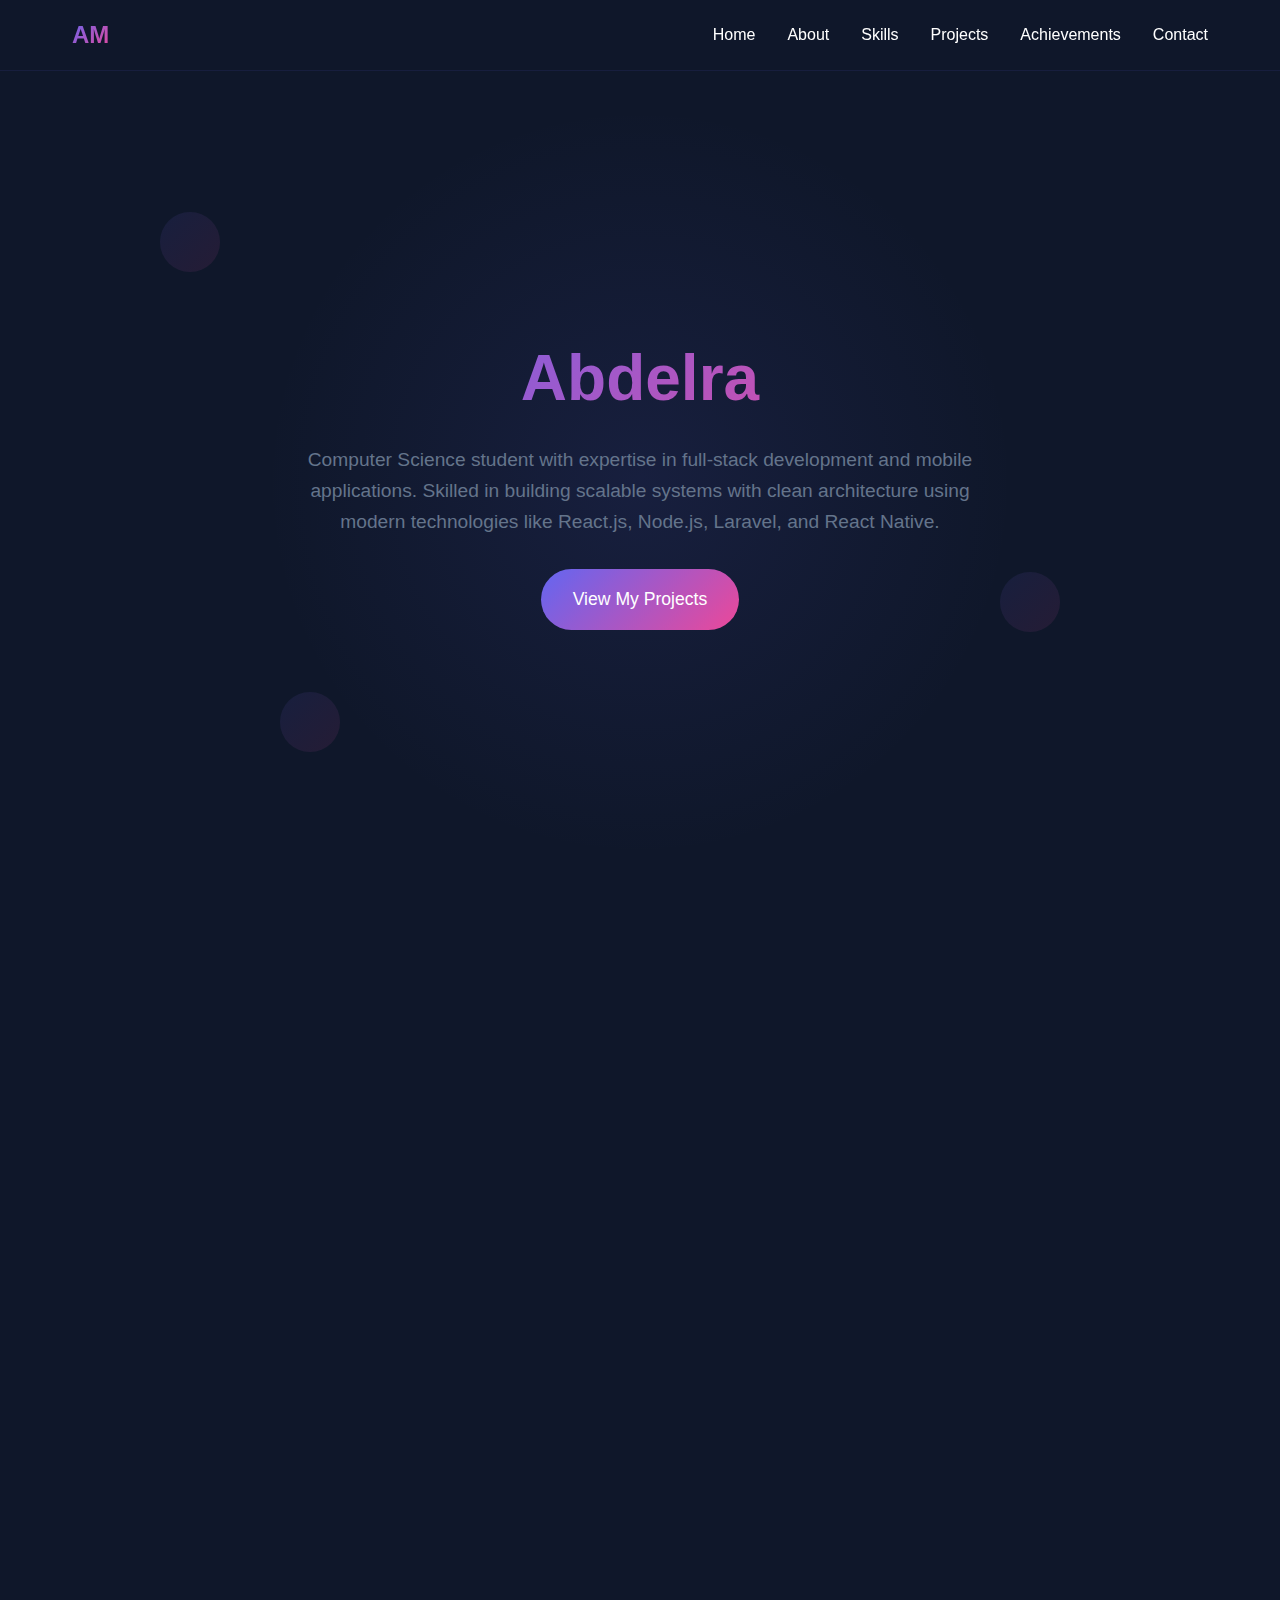
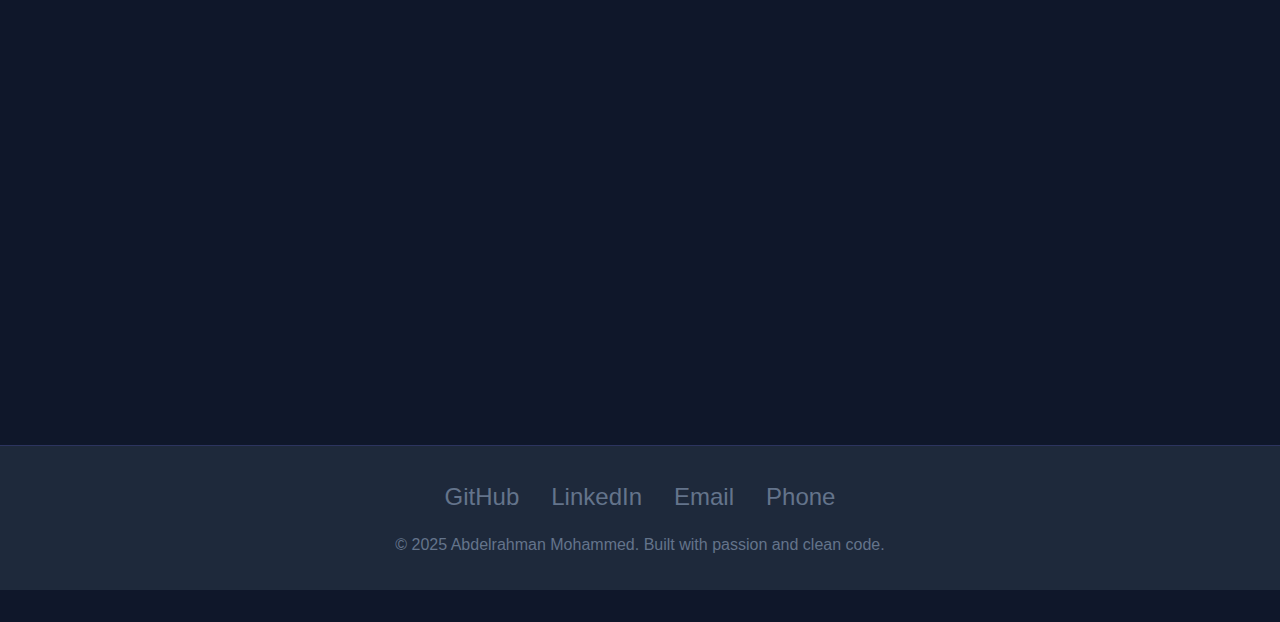
<file: index2.html>
<!DOCTYPE html>
<html lang="en">
  <head>
    <meta charset="UTF-8" />
    <meta name="viewport" content="width=device-width, initial-scale=1.0" />
    <title>Abdelrahman Mohammed - Full-Stack Developer</title>
    <style>
      * {
        margin: 0;
        padding: 0;
        box-sizing: border-box;
      }

      :root {
        --primary: #6366f1;
        --primary-dark: #4f46e5;
        --secondary: #ec4899;
        --dark: #0f172a;
        --dark-light: #1e293b;
        --gray: #64748b;
        --light: #f8fafc;
        --white: #ffffff;
        --gradient: linear-gradient(135deg, #6366f1 0%, #ec4899 100%);
        --glow: 0 0 30px rgba(99, 102, 241, 0.3);
      }

      body {
        font-family: "Inter", -apple-system, BlinkMacSystemFont, sans-serif;
        background: var(--dark);
        color: var(--white);
        line-height: 1.6;
        overflow-x: hidden;
      }

      /* Navigation */
      nav {
        position: fixed;
        top: 0;
        width: 100%;
        background: rgba(15, 23, 42, 0.9);
        backdrop-filter: blur(20px);
        z-index: 1000;
        transition: all 0.3s ease;
        border-bottom: 1px solid rgba(99, 102, 241, 0.1);
      }

      .nav-container {
        max-width: 1200px;
        margin: 0 auto;
        padding: 1rem 2rem;
        display: flex;
        justify-content: space-between;
        align-items: center;
      }

      .logo {
        font-size: 1.5rem;
        font-weight: 700;
        background: var(--gradient);
        -webkit-background-clip: text;
        -webkit-text-fill-color: transparent;
        background-clip: text;
      }

      .nav-links {
        display: flex;
        list-style: none;
        gap: 2rem;
      }

      .nav-links a {
        color: var(--white);
        text-decoration: none;
        transition: all 0.3s ease;
        position: relative;
      }

      .nav-links a::after {
        content: "";
        position: absolute;
        bottom: -5px;
        left: 0;
        width: 0;
        height: 2px;
        background: var(--gradient);
        transition: width 0.3s ease;
      }

      .nav-links a:hover::after {
        width: 100%;
      }

      /* Hero Section */
      .hero {
        height: 100vh;
        display: flex;
        align-items: center;
        justify-content: center;
        text-align: center;
        position: relative;
        background: radial-gradient(
          circle at 50% 50%,
          rgba(99, 102, 241, 0.1) 0%,
          transparent 50%
        );
      }

      .hero-content h1 {
        font-size: 4rem;
        margin-bottom: 1rem;
        background: var(--gradient);
        -webkit-background-clip: text;
        -webkit-text-fill-color: transparent;
        background-clip: text;
        animation: glow 2s ease-in-out infinite alternate;
      }

      @keyframes glow {
        from {
          filter: drop-shadow(0 0 5px rgba(99, 102, 241, 0.5));
        }
        to {
          filter: drop-shadow(0 0 15px rgba(99, 102, 241, 0.8));
        }
      }

      .hero-content p {
        font-size: 1.2rem;
        color: var(--gray);
        margin-bottom: 2rem;
        max-width: 700px;
        margin-left: auto;
        margin-right: auto;
      }

      .cta-button {
        background: var(--gradient);
        color: var(--white);
        padding: 1rem 2rem;
        border: none;
        border-radius: 50px;
        font-size: 1.1rem;
        cursor: pointer;
        transition: all 0.3s ease;
        text-decoration: none;
        display: inline-block;
        position: relative;
        overflow: hidden;
      }

      .cta-button::before {
        content: "";
        position: absolute;
        top: 0;
        left: -100%;
        width: 100%;
        height: 100%;
        background: linear-gradient(
          90deg,
          transparent,
          rgba(255, 255, 255, 0.3),
          transparent
        );
        transition: left 0.5s ease;
      }

      .cta-button:hover::before {
        left: 100%;
      }

      .cta-button:hover {
        transform: translateY(-2px);
        box-shadow: var(--glow);
      }

      /* Floating Elements */
      .floating-element {
        position: absolute;
        width: 60px;
        height: 60px;
        background: var(--gradient);
        border-radius: 50%;
        opacity: 0.1;
        animation: float 6s ease-in-out infinite;
      }

      .floating-element:nth-child(1) {
        top: 20%;
        left: 10%;
        animation-delay: -1s;
      }
      .floating-element:nth-child(2) {
        top: 60%;
        right: 15%;
        animation-delay: -3s;
      }
      .floating-element:nth-child(3) {
        bottom: 20%;
        left: 20%;
        animation-delay: -5s;
      }

      @keyframes float {
        0%,
        100% {
          transform: translateY(0px) rotate(0deg);
        }
        50% {
          transform: translateY(-20px) rotate(180deg);
        }
      }

      /* Section Styles */
      section {
        padding: 5rem 2rem;
        max-width: 1200px;
        margin: 0 auto;
      }

      .section-title {
        text-align: center;
        font-size: 3rem;
        margin-bottom: 3rem;
        background: var(--gradient);
        -webkit-background-clip: text;
        -webkit-text-fill-color: transparent;
        background-clip: text;
      }

      /* About Section */
      .about-content {
        display: grid;
        grid-template-columns: 1fr 1fr;
        gap: 4rem;
        align-items: center;
      }

      .about-text {
        font-size: 1.1rem;
        color: var(--gray);
        line-height: 1.8;
      }

      .about-image {
        position: relative;
        overflow: hidden;
        border-radius: 20px;
        background: var(--gradient);
        padding: 3px;
      }

      .about-image::before {
        content: "";
        position: absolute;
        top: 0;
        left: 0;
        right: 0;
        bottom: 0;
        background: var(--dark-light);
        border-radius: 17px;
        z-index: 1;
      }

      .about-image-content {
        position: relative;
        z-index: 2;
        background: var(--dark-light);
        border-radius: 17px;
        padding: 2rem;
        text-align: center;
      }

      .education-card {
        background: rgba(99, 102, 241, 0.1);
        border: 1px solid rgba(99, 102, 241, 0.3);
        border-radius: 15px;
        padding: 1.5rem;
        margin-top: 1.5rem;
      }

      .education-card h4 {
        color: var(--primary);
        margin-bottom: 0.5rem;
      }

      .education-card .university {
        color: var(--white);
        font-weight: 500;
        margin-bottom: 0.3rem;
      }

      .education-card .grade {
        color: var(--secondary);
        font-size: 0.9rem;
      }

      /* Skills Section */
      .skills-grid {
        display: grid;
        grid-template-columns: repeat(auto-fit, minmax(300px, 1fr));
        gap: 2rem;
        margin-top: 3rem;
      }

      .skill-card {
        background: var(--dark-light);
        padding: 2rem;
        border-radius: 20px;
        border: 1px solid rgba(99, 102, 241, 0.2);
        transition: all 0.3s ease;
        position: relative;
        overflow: hidden;
      }

      .skill-card::before {
        content: "";
        position: absolute;
        top: 0;
        left: -100%;
        width: 100%;
        height: 100%;
        background: linear-gradient(
          90deg,
          transparent,
          rgba(99, 102, 241, 0.1),
          transparent
        );
        transition: left 0.5s ease;
      }

      .skill-card:hover::before {
        left: 100%;
      }

      .skill-card:hover {
        transform: translateY(-5px);
        border-color: var(--primary);
        box-shadow: var(--glow);
      }

      .skill-card h3 {
        color: var(--primary);
        margin-bottom: 1rem;
        font-size: 1.3rem;
      }

      .skill-list {
        display: flex;
        flex-wrap: wrap;
        gap: 0.5rem;
      }

      .skill-tag {
        background: rgba(99, 102, 241, 0.2);
        padding: 0.3rem 0.8rem;
        border-radius: 20px;
        font-size: 0.9rem;
        color: var(--primary);
        border: 1px solid rgba(99, 102, 241, 0.3);
      }

      /* Projects Section */
      .projects-grid {
        display: grid;
        grid-template-columns: repeat(auto-fit, minmax(350px, 1fr));
        gap: 2rem;
        margin-top: 3rem;
      }

      .project-card {
        background: var(--dark-light);
        border-radius: 20px;
        overflow: hidden;
        transition: all 0.3s ease;
        border: 1px solid rgba(99, 102, 241, 0.2);
        position: relative;
      }

      .project-card:hover {
        transform: translateY(-5px);
        box-shadow: var(--glow);
      }

      .project-image {
        height: 200px;
        background: var(--gradient);
        display: flex;
        align-items: center;
        justify-content: center;
        font-size: 3rem;
        color: var(--white);
      }

      .project-content {
        padding: 2rem;
      }

      .project-content h3 {
        color: var(--primary);
        margin-bottom: 1rem;
        font-size: 1.3rem;
      }

      .project-content p {
        color: var(--gray);
        margin-bottom: 1.5rem;
        line-height: 1.6;
      }

      .project-tech {
        display: flex;
        flex-wrap: wrap;
        gap: 0.5rem;
        margin-bottom: 1.5rem;
      }

      .tech-tag {
        background: rgba(236, 72, 153, 0.2);
        color: var(--secondary);
        padding: 0.2rem 0.6rem;
        border-radius: 15px;
        font-size: 0.8rem;
        border: 1px solid rgba(236, 72, 153, 0.3);
      }

      .project-links {
        display: flex;
        gap: 1rem;
      }

      .project-link {
        color: var(--primary);
        text-decoration: none;
        font-weight: 500;
        transition: color 0.3s ease;
      }

      .project-link:hover {
        color: var(--secondary);
      }

      /* Achievements Section */
      .achievements-grid {
        display: grid;
        grid-template-columns: repeat(auto-fit, minmax(300px, 1fr));
        gap: 2rem;
        margin-top: 3rem;
      }

      .achievement-card {
        background: var(--dark-light);
        padding: 2rem;
        border-radius: 20px;
        border: 1px solid rgba(236, 72, 153, 0.2);
        transition: all 0.3s ease;
      }

      .achievement-card:hover {
        transform: translateY(-5px);
        border-color: var(--secondary);
        box-shadow: 0 0 30px rgba(236, 72, 153, 0.2);
      }

      .achievement-card h3 {
        color: var(--secondary);
        margin-bottom: 1rem;
        font-size: 1.2rem;
      }

      /* Contact Section */
      .contact-content {
        text-align: center;
        max-width: 600px;
        margin: 0 auto;
      }

      .contact-info {
        display: grid;
        grid-template-columns: repeat(auto-fit, minmax(250px, 1fr));
        gap: 2rem;
        margin-bottom: 3rem;
      }

      .contact-item {
        background: var(--dark-light);
        padding: 1.5rem;
        border-radius: 15px;
        border: 1px solid rgba(99, 102, 241, 0.2);
        text-align: center;
      }

      .contact-item h4 {
        color: var(--primary);
        margin-bottom: 0.5rem;
      }

      .contact-item a {
        color: var(--white);
        text-decoration: none;
        transition: color 0.3s ease;
      }

      .contact-item a:hover {
        color: var(--primary);
      }

      .contact-form {
        display: grid;
        gap: 1.5rem;
        margin-top: 2rem;
      }

      .form-group {
        display: grid;
        gap: 0.5rem;
      }

      .form-group label {
        color: var(--primary);
        font-weight: 500;
        text-align: left;
      }

      .form-group input,
      .form-group textarea {
        background: var(--dark-light);
        border: 1px solid rgba(99, 102, 241, 0.3);
        border-radius: 10px;
        padding: 1rem;
        color: var(--white);
        font-family: inherit;
        transition: all 0.3s ease;
      }

      .form-group input:focus,
      .form-group textarea:focus {
        outline: none;
        border-color: var(--primary);
        box-shadow: 0 0 10px rgba(99, 102, 241, 0.3);
      }

      .form-group textarea {
        resize: vertical;
        min-height: 120px;
      }

      /* Footer */
      footer {
        background: var(--dark-light);
        padding: 2rem;
        text-align: center;
        border-top: 1px solid rgba(99, 102, 241, 0.2);
      }

      .social-links {
        display: flex;
        justify-content: center;
        gap: 2rem;
        margin-bottom: 1rem;
      }

      .social-link {
        color: var(--gray);
        font-size: 1.5rem;
        transition: all 0.3s ease;
        text-decoration: none;
      }

      .social-link:hover {
        color: var(--primary);
        transform: translateY(-2px);
      }

      /* Responsive Design */
      @media (max-width: 768px) {
        .nav-links {
          display: none;
        }

        .hero-content h1 {
          font-size: 2.5rem;
        }

        .about-content {
          grid-template-columns: 1fr;
          text-align: center;
        }

        .skills-grid,
        .projects-grid,
        .achievements-grid {
          grid-template-columns: 1fr;
        }

        section {
          padding: 3rem 1rem;
        }

        .contact-info {
          grid-template-columns: 1fr;
        }
      }

      /* Scroll animations */
      .animate-on-scroll {
        opacity: 0;
        transform: translateY(30px);
        transition: all 0.6s ease;
      }

      .animate-on-scroll.animated {
        opacity: 1;
        transform: translateY(0);
      }

      * {
        margin: 0;
        padding: 0;
        box-sizing: border-box;
      }

      :root {
        --primary: #6366f1;
        --primary-dark: #4f46e5;
        --secondary: #ec4899;
        --dark: #0f172a;
        --dark-light: #1e293b;
        --gray: #64748b;
        --light: #f8fafc;
        --white: #ffffff;
        --gradient: linear-gradient(135deg, #6366f1 0%, #ec4899 100%);
        --glow: 0 0 30px rgba(99, 102, 241, 0.3);
      }

      body {
        font-family: "Inter", -apple-system, BlinkMacSystemFont, sans-serif;
        background: var(--dark);
        color: var(--white);
        line-height: 1.6;
        overflow-x: hidden;
        padding: 2rem 0;
      }

      /* Professional Contact Section */
      .contact-section {
        padding: 5rem 2rem;
        max-width: 1200px;
        margin: 0 auto;
        opacity: 0;
        transform: translateY(30px);
        transition: all 0.6s ease;
      }

      .contact-section.animated {
        opacity: 1;
        transform: translateY(0);
      }

      .section-title {
        text-align: center;
        font-size: 3rem;
        margin-bottom: 1.5rem;
        background: var(--gradient);
        -webkit-background-clip: text;
        -webkit-text-fill-color: transparent;
        background-clip: text;
        font-weight: 700;
      }

      .section-subtitle {
        text-align: center;
        color: var(--gray);
        font-size: 1.2rem;
        margin-bottom: 4rem;
        max-width: 600px;
        margin-left: auto;
        margin-right: auto;
        line-height: 1.7;
      }

      .contact-container {
        display: grid;
        grid-template-columns: 1fr 1fr;
        gap: 4rem;
        align-items: start;
      }

      /* Contact Information */
      .contact-info-section {
        background: var(--dark-light);
        border-radius: 20px;
        padding: 3rem;
        border: 1px solid rgba(99, 102, 241, 0.2);
        position: relative;
        overflow: hidden;
      }

      .contact-info-section::before {
        content: "";
        position: absolute;
        top: 0;
        left: 0;
        right: 0;
        height: 4px;
        background: var(--gradient);
      }

      .contact-info-title {
        font-size: 1.5rem;
        margin-bottom: 1rem;
        color: var(--white);
        font-weight: 600;
      }

      .contact-info-text {
        color: var(--gray);
        margin-bottom: 2.5rem;
        line-height: 1.6;
        font-size: 1rem;
      }

      .contact-methods {
        display: flex;
        flex-direction: column;
        gap: 2rem;
      }

      .contact-method {
        display: flex;
        align-items: center;
        gap: 1rem;
        padding: 1rem;
        background: rgba(99, 102, 241, 0.1);
        border-radius: 12px;
        border: 1px solid rgba(99, 102, 241, 0.2);
        transition: all 0.3s ease;
      }

      .contact-method:hover {
        background: rgba(99, 102, 241, 0.15);
        border-color: var(--primary);
        transform: translateX(5px);
      }

      .contact-icon {
        width: 50px;
        height: 50px;
        background: var(--gradient);
        border-radius: 50%;
        display: flex;
        align-items: center;
        justify-content: center;
        font-size: 1.2rem;
        color: var(--white);
        flex-shrink: 0;
      }

      .contact-details h4 {
        color: var(--white);
        font-weight: 600;
        margin-bottom: 0.25rem;
        font-size: 1.1rem;
      }

      .contact-details a,
      .contact-details span {
        color: var(--gray);
        text-decoration: none;
        transition: color 0.3s ease;
        font-size: 0.95rem;
      }

      .contact-details a:hover {
        color: var(--primary);
      }

      /* Contact Form */
      .contact-form-section {
        background: var(--dark-light);
        border-radius: 20px;
        padding: 3rem;
        border: 1px solid rgba(99, 102, 241, 0.2);
        position: relative;
        overflow: hidden;
      }

      .contact-form-section::before {
        content: "";
        position: absolute;
        top: 0;
        left: 0;
        right: 0;
        height: 4px;
        background: var(--gradient);
      }

      .form-title {
        font-size: 1.5rem;
        margin-bottom: 1rem;
        color: var(--white);
        font-weight: 600;
      }

      .form-subtitle {
        color: var(--gray);
        margin-bottom: 2rem;
        line-height: 1.6;
      }

      .contact-form {
        display: flex;
        flex-direction: column;
        gap: 1.5rem;
      }

      .form-row {
        display: grid;
        grid-template-columns: 1fr 1fr;
        gap: 1.5rem;
      }

      .form-group {
        display: flex;
        flex-direction: column;
        gap: 0.5rem;
      }

      .form-group label {
        color: var(--white);
        font-weight: 500;
        font-size: 0.95rem;
      }

      .form-group input,
      .form-group textarea,
      .form-group select {
        background: rgba(15, 23, 42, 0.8);
        border: 1px solid rgba(99, 102, 241, 0.3);
        border-radius: 12px;
        padding: 1rem;
        color: var(--white);
        font-family: inherit;
        font-size: 0.95rem;
        transition: all 0.3s ease;
      }

      .form-group input:focus,
      .form-group textarea:focus,
      .form-group select:focus {
        outline: none;
        border-color: var(--primary);
        box-shadow: 0 0 15px rgba(99, 102, 241, 0.2);
        background: rgba(15, 23, 42, 1);
      }

      .form-group textarea {
        resize: vertical;
        min-height: 120px;
      }

      .form-group select {
        cursor: pointer;
      }

      .form-group select option {
        background: var(--dark);
        color: var(--white);
      }

      .submit-button {
        background: var(--gradient);
        color: var(--white);
        padding: 1rem 2rem;
        border: none;
        border-radius: 12px;
        font-size: 1rem;
        font-weight: 600;
        cursor: pointer;
        transition: all 0.3s ease;
        position: relative;
        overflow: hidden;
        margin-top: 1rem;
      }

      .submit-button::before {
        content: "";
        position: absolute;
        top: 0;
        left: -100%;
        width: 100%;
        height: 100%;
        background: linear-gradient(
          90deg,
          transparent,
          rgba(255, 255, 255, 0.2),
          transparent
        );
        transition: left 0.5s ease;
      }

      .submit-button:hover::before {
        left: 100%;
      }

      .submit-button:hover {
        transform: translateY(-2px);
        box-shadow: var(--glow);
      }

      /* Response Time Badge */
      .response-badge {
        background: rgba(34, 197, 94, 0.1);
        border: 1px solid rgba(34, 197, 94, 0.3);
        border-radius: 25px;
        padding: 0.5rem 1rem;
        display: inline-flex;
        align-items: center;
        gap: 0.5rem;
        font-size: 0.9rem;
        color: #22c55e;
        margin-bottom: 2rem;
      }

      .response-badge::before {
        content: "●";
        animation: pulse 2s infinite;
      }

      @keyframes pulse {
        0%,
        100% {
          opacity: 1;
        }
        50% {
          opacity: 0.5;
        }
      }

      /* Responsive Design */
      @media (max-width: 768px) {
        .contact-container {
          grid-template-columns: 1fr;
          gap: 2rem;
        }

        .form-row {
          grid-template-columns: 1fr;
        }

        .contact-info-section,
        .contact-form-section {
          padding: 2rem;
        }

        .section-title {
          font-size: 2.5rem;
        }

        .contact-section {
          padding: 3rem 1rem;
        }
      }

      /* Smooth scrolling animation trigger */
      .contact-section {
        animation: fadeInUp 0.8s ease-out forwards;
      }

      @keyframes fadeInUp {
        from {
          opacity: 0;
          transform: translateY(30px);
        }
        to {
          opacity: 1;
          transform: translateY(0);
        }
      }
    </style>
  </head>
  <body>
    <!-- Navigation -->
    <nav>
      <div class="nav-container">
        <div class="logo">AM</div>
        <ul class="nav-links">
          <li><a href="#home">Home</a></li>
          <li><a href="#about">About</a></li>
          <li><a href="#skills">Skills</a></li>
          <li><a href="#projects">Projects</a></li>
          <li><a href="#achievements">Achievements</a></li>
          <li><a href="#contact">Contact</a></li>
        </ul>
      </div>
    </nav>

    <!-- Hero Section -->
    <section id="home" class="hero">
      <div class="floating-element"></div>
      <div class="floating-element"></div>
      <div class="floating-element"></div>

      <div class="hero-content">
        <h1>Abdelrahman Mohammed</h1>
        <p>
          Computer Science student with expertise in full-stack development and
          mobile applications. Skilled in building scalable systems with clean
          architecture using modern technologies like React.js, Node.js,
          Laravel, and React Native.
        </p>
        <a href="#projects" class="cta-button">View My Projects</a>
      </div>
    </section>

    <!-- About Section -->
    <section id="about" class="animate-on-scroll">
      <h2 class="section-title">About Me</h2>
      <div class="about-content">
        <div class="about-text">
          <p>
            I am a Computer Science graduate with a strong foundation in
            software engineering and problem-solving.
            <span style="color: var(--primary); font-weight: 600"
              >enterprise-level full-stack development and mobile application
              engineering</span
            >. My technical proficiency spans industry-standard frameworks and
            cutting-edge technologies including
            <span style="color: var(--secondary); font-weight: 500"
              >React.js, Node.js, Laravel, and React Native</span
            >, supported by comprehensive expertise in advanced algorithms,
            database optimization, and system architecture design.
          </p>
          <br />
          <p>
            My engineering approach emphasizes
            <span style="color: var(--primary); font-weight: 600"
              >scalable, high-performance systems</span
            >
            with robust architectural foundations. I excel at translating
            complex business requirements into efficient technical solutions
            through strategic problem-solving methodologies and best-practice
            implementation. My professional commitment centers on continuous
            technological advancement and mastery of emerging development
            paradigms to deliver exceptional software products.
          </p>
        </div>

        <div class="about-bottom-section">
          <div class="education-card">
            <h4>Bachelor of Science in Computer Science</h4>
            <div class="university">Faculty of Science, Cairo University</div>
            <div class="grade">
              Academic Standing: Excellent (Honors) | Sep 2021 – Jul 2025
            </div>
          </div>
          <br />
          <div class="about-image">
            <div class="about-image-content">
              <h3 style="color: var(--primary); margin-bottom: 1rem">
                Software Engineering Professional
              </h3>
              <p style="color: var(--gray)">
                Architecting enterprise solutions with precision and innovation
              </p>
            </div>
          </div>
        </div>
      </div>
    </section>

    <!-- Skills Section -->
    <section id="skills" class="animate-on-scroll">
      <h2 class="section-title">Skills & Technologies</h2>
      <div class="skills-grid">
        <div class="skill-card">
          <h3>Programming Languages</h3>
          <div class="skill-list">
            <span class="skill-tag">JavaScript (ES6+)</span>
            <span class="skill-tag">Java</span>
            <span class="skill-tag">C++</span>
            <span class="skill-tag">PHP</span>
            <span class="skill-tag">SQL</span>
            <span class="skill-tag">PL/SQL</span>
          </div>
        </div>
        <div class="skill-card">
          <h3>Frontend Technologies</h3>
          <div class="skill-list">
            <span class="skill-tag">HTML5</span>
            <span class="skill-tag">CSS3</span>
            <span class="skill-tag">React.js</span>
            <span class="skill-tag">Vue.js</span>
            <span class="skill-tag">React Native</span>
          </div>
        </div>
        <div class="skill-card">
          <h3>Backend & Frameworks</h3>
          <div class="skill-list">
            <span class="skill-tag">Node.js</span>
            <span class="skill-tag">Express.js</span>
            <span class="skill-tag">Laravel</span>
            <span class="skill-tag">RESTful APIs</span>
          </div>
        </div>
        <div class="skill-card">
          <h3>Databases & Tools</h3>
          <div class="skill-list">
            <span class="skill-tag">MongoDB</span>
            <span class="skill-tag">MySQL</span>
            <span class="skill-tag">Firebase</span>
            <span class="skill-tag">Git</span>
            <span class="skill-tag">GitHub</span>
          </div>
        </div>
        <div class="skill-card">
          <h3>Core Concepts</h3>
          <div class="skill-list">
            <span class="skill-tag">OOP</span>
            <span class="skill-tag">Data Structures</span>
            <span class="skill-tag">Algorithms</span>
            <span class="skill-tag">Database Design</span>
            <span class="skill-tag">System Architecture</span>
          </div>
        </div>
      </div>
    </section>

    <!-- Projects Section -->
    <section id="projects" class="animate-on-scroll">
      <h2 class="section-title">Some Projects</h2>
      <div class="projects-grid">
        <div class="project-card">
          <div class="project-image">🎓</div>
          <div class="project-content">
            <h3>EWMA-EGMS Academic Platform</h3>
            <p>
              Comprehensive academic project management system for students and
              mentors featuring role-based dashboards, real-time notifications,
              chat support, and anomaly detection using EWMA algorithm.
            </p>
            <div class="project-tech">
              <span class="tech-tag">Laravel</span>
              <span class="tech-tag">MySQL</span>
              <span class="tech-tag">Vue.js</span>
              <span class="tech-tag">EWMA Algorithm</span>
            </div>
            <div class="project-links">
              <a
                href="https://ewma-egms.com/"
                target="_blank"
                class="project-link"
                >Live Demo</a
              >
            </div>
          </div>
        </div>

        <div class="project-card">
          <div class="project-image">🚗</div>
          <div class="project-content">
            <h3>Car Booking Web Application</h3>
            <p>
              Full-stack car reservation system with secure authentication,
              admin dashboard for managing cars, users, and booking history.
              Features availability calendar and dynamic booking system.
            </p>
            <div class="project-tech">
              <span class="tech-tag">React.js</span>
              <span class="tech-tag">Node.js</span>
              <span class="tech-tag">Express.js</span>
              <span class="tech-tag">MongoDB</span>
            </div>
            <div class="project-links">
              <a
                href="https://github.com/AbdoOsary0/Web-Project"
                target="_blank"
                class="project-link"
                >GitHub</a
              >
            </div>
          </div>
        </div>

        <div class="project-card">
          <div class="project-image">🛍️</div>
          <div class="project-content">
            <h3>E-Commerce Mobile App</h3>
            <p>
              Cross-platform mobile application for browsing and buying fashion
              products. Features Firebase authentication, real-time database
              sync, cart system with order tracking, and optimized Android
              performance.
            </p>
            <div class="project-tech">
              <span class="tech-tag">React Native</span>
              <span class="tech-tag">Firebase Auth</span>
              <span class="tech-tag">Firebase Realtime DB</span>
              <span class="tech-tag">Android</span>
            </div>
            <div class="project-links">
              <!-- <a href="#" class="project-link">Live Demo</a> -->
              <a
                href="https://github.com/AbdoOsary0/FashionStore"
                target="_blank"
                class="project-link"
                >GitHub</a
              >
            </div>
          </div>
        </div>
      </div>
    </section>

    <!-- Achievements Section -->
    <section id="achievements" class="animate-on-scroll">
      <h2 class="section-title">Achievements & Activities</h2>
      <div class="achievements-grid">
        <div class="achievement-card">
          <h3>Software Engineer - Tech Talent Program</h3>
          <p style="color: var(--gray)">
            Joined the Tech Talent program as a software engineer to develop
            real-world web and mobile applications for the Faculty of Science
            community. Worked with a student-led team using modern frameworks
            and agile practices to deliver internal tools and digital services.
          </p>
        </div>

        <div class="achievement-card">
          <h3>ECPC Team Member</h3>
          <p style="color: var(--gray)">
            Participated in the Egyptian Collegiate Programming Contest (ECPC)
            as a team member, focusing on solving algorithmic problems under
            time constraints and competing at the national level.
          </p>
        </div>

        <div class="achievement-card">
          <h3>Academic Excellence</h3>
          <p style="color: var(--gray)">
            Maintaining excellent academic performance with Honors grade
            throughout my Computer Science degree at Cairo University while
            actively participating in programming competitions and technical
            projects.
          </p>
        </div>
      </div>
    </section>

    <!-- Contact Section -->
    <section id="contact" class="contact-section">
      <h2 class="section-title">Get In Touch</h2>
      <p class="section-subtitle">
        Let's discuss how we can collaborate to bring your next project to life.
        I'm always excited to explore new opportunities and challenges.
      </p>

      <div class="contact-container">
        <!-- Contact Information -->
        <div class="contact-info-section">
          <div class="response-badge">Typically responds within 24 hours</div>

          <h3 class="contact-info-title">Let's Start a Conversation</h3>
          <p class="contact-info-text">
            Whether you have a project in mind, need technical consultation, or
            just want to connect, I'm here to help. Reach out through any of the
            channels below.
          </p>

          <div class="contact-methods">
            <div class="contact-method">
              <div class="contact-icon">📧</div>
              <div class="contact-details">
                <h4>Email</h4>
                <a href="mailto:AbdelrahmanMoahmmed27@gmail.com">
                  AbdelrahmanMoahmmed27@gmail.com
                </a>
              </div>
            </div>

            <div class="contact-method">
              <div class="contact-icon">📱</div>
              <div class="contact-details">
                <h4>Phone</h4>
                <a href="tel:+201123022449">+20 112-302-2449</a>
              </div>
            </div>

            <div class="contact-method">
              <div class="contact-icon">📍</div>
              <div class="contact-details">
                <h4>Location</h4>
                <span>Cairo, Egypt</span>
              </div>
            </div>

            <div class="contact-method">
              <div class="contact-icon">⏰</div>
              <div class="contact-details">
                <h4>Availability</h4>
                <span>Monday - Friday, 9 AM - 6 PM (GMT+2)</span>
              </div>
            </div>
          </div>
        </div>

        <!-- Contact Form -->
        <div class="contact-form-section">
          <h3 class="form-title">Send a Message</h3>
          <p class="form-subtitle">
            Fill out the form below and I'll get back to you as soon as
            possible.
          </p>

          <form class="contact-form" action="#" method="POST">
            <div class="form-row">
              <div class="form-group">
                <label for="firstName">First Name *</label>
                <input type="text" id="firstName" name="firstName" required />
              </div>
              <div class="form-group">
                <label for="lastName">Last Name *</label>
                <input type="text" id="lastName" name="lastName" required />
              </div>
            </div>

            <div class="form-row">
              <div class="form-group">
                <label for="email">Email Address *</label>
                <input type="email" id="email" name="email" required />
              </div>
              <div class="form-group">
                <label for="phone">Phone Number</label>
                <input type="tel" id="phone" name="phone" />
              </div>
            </div>

            <div class="form-group">
              <label for="company">Company/Organization</label>
              <input type="text" id="company" name="company" />
            </div>

            <div class="form-group">
              <label for="subject">Project Type</label>
              <select id="subject" name="subject">
                <option value="">Select a project type</option>
                <option value="web-development">Web Development</option>
                <option value="mobile-app">Mobile App Development</option>
                <option value="consulting">Technical Consulting</option>
                <option value="collaboration">Partnership/Collaboration</option>
                <option value="other">Other</option>
              </select>
            </div>

            <div class="form-group">
              <label for="message">Project Details *</label>
              <textarea
                id="message"
                name="message"
                placeholder="Please describe your project, timeline, budget range, and any specific requirements..."
                required
              ></textarea>
            </div>

            <button type="submit" class="submit-button">Send Message</button>
          </form>
        </div>
      </div>
    </section>

    <!-- Footer -->
    <footer>
      <div class="social-links">
        <a
          href="https://github.com/AbdoOsary0"
          target="_blank"
          class="social-link"
          >GitHub</a
        >
        <a
          href="www.linkedin.com/in/abdelrahman-mohammed-205281271"
          class="social-link"
          target="_blank"
          >LinkedIn</a
        >
        <a href="mailto:AbdelrahmanMoahmmed27@gmail.com" class="social-link"
          >Email</a
        >
        <a href="tel:+201123022449" class="social-link">Phone</a>
      </div>
      <p style="color: var(--gray)">
        © 2025 Abdelrahman Mohammed. Built with passion and clean code.
      </p>
    </footer>

    <script>
      // Smooth scrolling for navigation links
      document.querySelectorAll('a[href^="#"]').forEach((anchor) => {
        anchor.addEventListener("click", function (e) {
          e.preventDefault();
          const target = document.querySelector(this.getAttribute("href"));
          if (target) {
            target.scrollIntoView({
              behavior: "smooth",
              block: "start",
            });
          }
        });
      });

      // Navbar background on scroll
      window.addEventListener("scroll", () => {
        const nav = document.querySelector("nav");
        if (window.scrollY > 100) {
          nav.style.background = "rgba(15, 23, 42, 0.95)";
        } else {
          nav.style.background = "rgba(15, 23, 42, 0.9)";
        }
      });

      // Animate elements on scroll
      const observerOptions = {
        threshold: 0.1,
        rootMargin: "0px 0px -50px 0px",
      };

      const observer = new IntersectionObserver((entries) => {
        entries.forEach((entry) => {
          if (entry.isIntersecting) {
            entry.target.classList.add("animated");
          }
        });
      }, observerOptions);

      document.querySelectorAll(".animate-on-scroll").forEach((el) => {
        observer.observe(el);
      });

      // Form submission
      document
        .querySelector(".contact-form")
        .addEventListener("submit", function (e) {
          e.preventDefault();

          // Get form data
          const formData = new FormData(this);
          const name = formData.get("name");
          const email = formData.get("email");
          const project = formData.get("project");

          // Simple validation
          if (!name || !email || !project) {
            alert("Please fill in all fields");
            return;
          }

          // Simulate form submission
          const button = this.querySelector(".cta-button");
          const originalText = button.textContent;

          button.textContent = "Sending...";
          button.style.opacity = "0.7";
          button.disabled = true;

          setTimeout(() => {
            button.textContent = "Message Sent!";
            button.style.background =
              "linear-gradient(135deg, #10b981 0%, #059669 100%)";

            // Reset form
            this.reset();

            // Reset button after delay
            setTimeout(() => {
              button.textContent = originalText;
              button.style.background = "var(--gradient)";
              button.style.opacity = "1";
              button.disabled = false;
            }, 2000);

            alert("Thank you for reaching out! I'll get back to you soon.");
          }, 1500);
        });

      // Add some interactive hover effects
      document
        .querySelectorAll(".skill-card, .project-card, .achievement-card")
        .forEach((card) => {
          card.addEventListener("mouseenter", function () {
            this.style.transform = "translateY(-5px)";
          });

          card.addEventListener("mouseleave", function () {
            this.style.transform = "translateY(0)";
          });
        });

      // Parallax effect for floating elements
      window.addEventListener("scroll", () => {
        const scrolled = window.pageYOffset;
        const parallax = document.querySelectorAll(".floating-element");

        parallax.forEach((element, index) => {
          const speed = 0.5 + index * 0.1;
          element.style.transform = `translateY(${scrolled * speed}px) rotate(${
            scrolled * 0.1
          }deg)`;
        });
      });

      // Add typing effect for hero text
      function typeWriter(text, element, speed = 50) {
        let i = 0;
        element.innerHTML = "";
        function typing() {
          if (i < text.length) {
            element.innerHTML += text.charAt(i);
            i++;
            setTimeout(typing, speed);
          }
        }
        typing();
      }

      // Initialize typing effect when page loads
      window.addEventListener("load", () => {
        const heroTitle = document.querySelector(".hero-content h1");
        const originalText = heroTitle.textContent;
        typeWriter(originalText, heroTitle, 100);
      });
    </script>
  </body>
</html>
</file>
